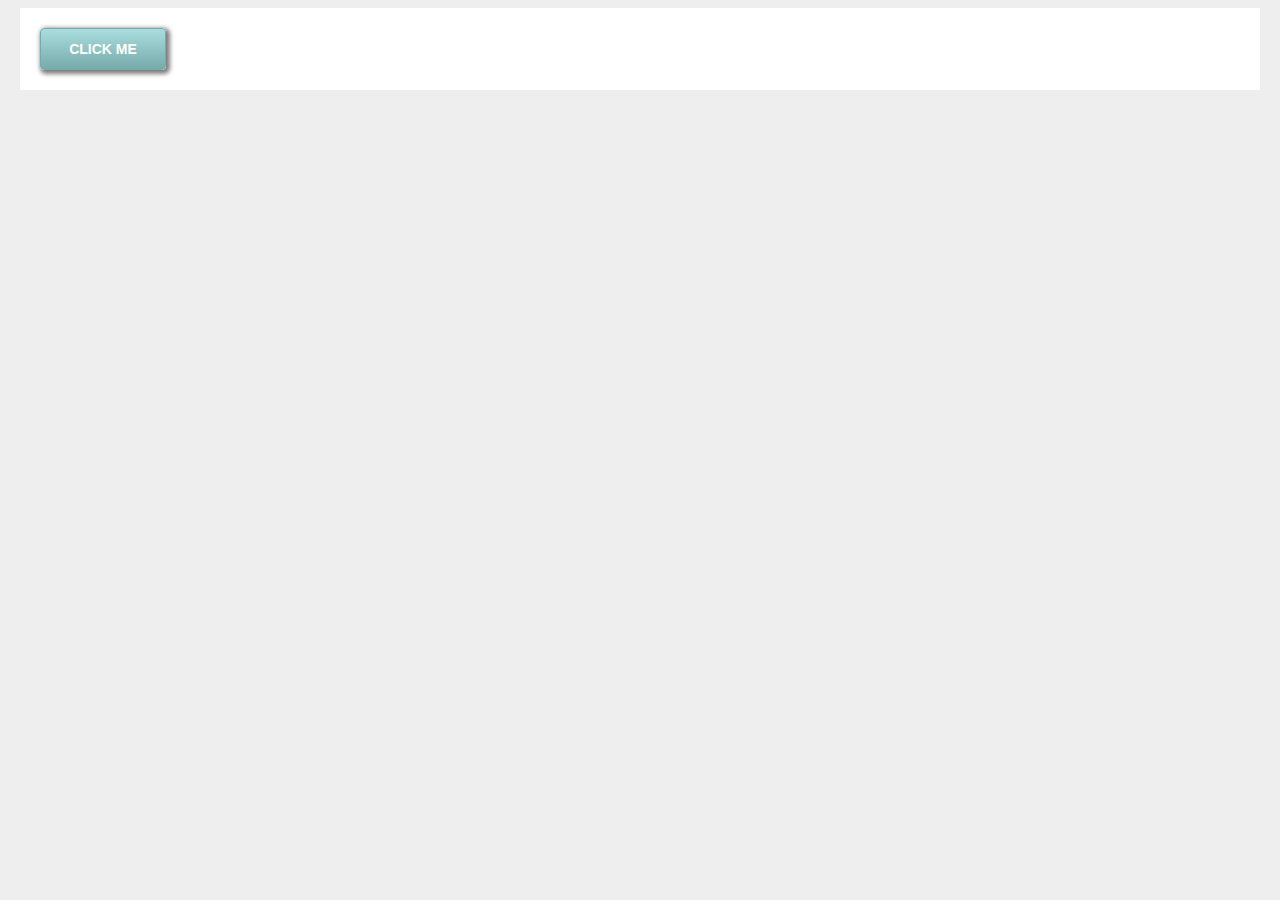
<file: course-1/index.html>
<!DOCTYPE html>
<html lang="en">

<head>
    <meta charset="UTF-8">
    <meta http-equiv="X-UA-Compatible" content="IE=edge">
    <link rel="stylesheet" type="text/css" href="css/syntax.css">
    <meta name="viewport" content="width=device-width,initial-scale=1">

    <title>CSS for Beginners</title>

    <style>
        body {
            background: #eee;
        }

        #main-content {
            background: #fff;
            width: 1200px;
            margin: 0 auto;
            height: 100%;
            padding: 20px;
        }
    </style>

</head>

<body>

    <div id="main-content">

        <div class="button">Click Me</div>

    </div>

</body>

</html>
</file>
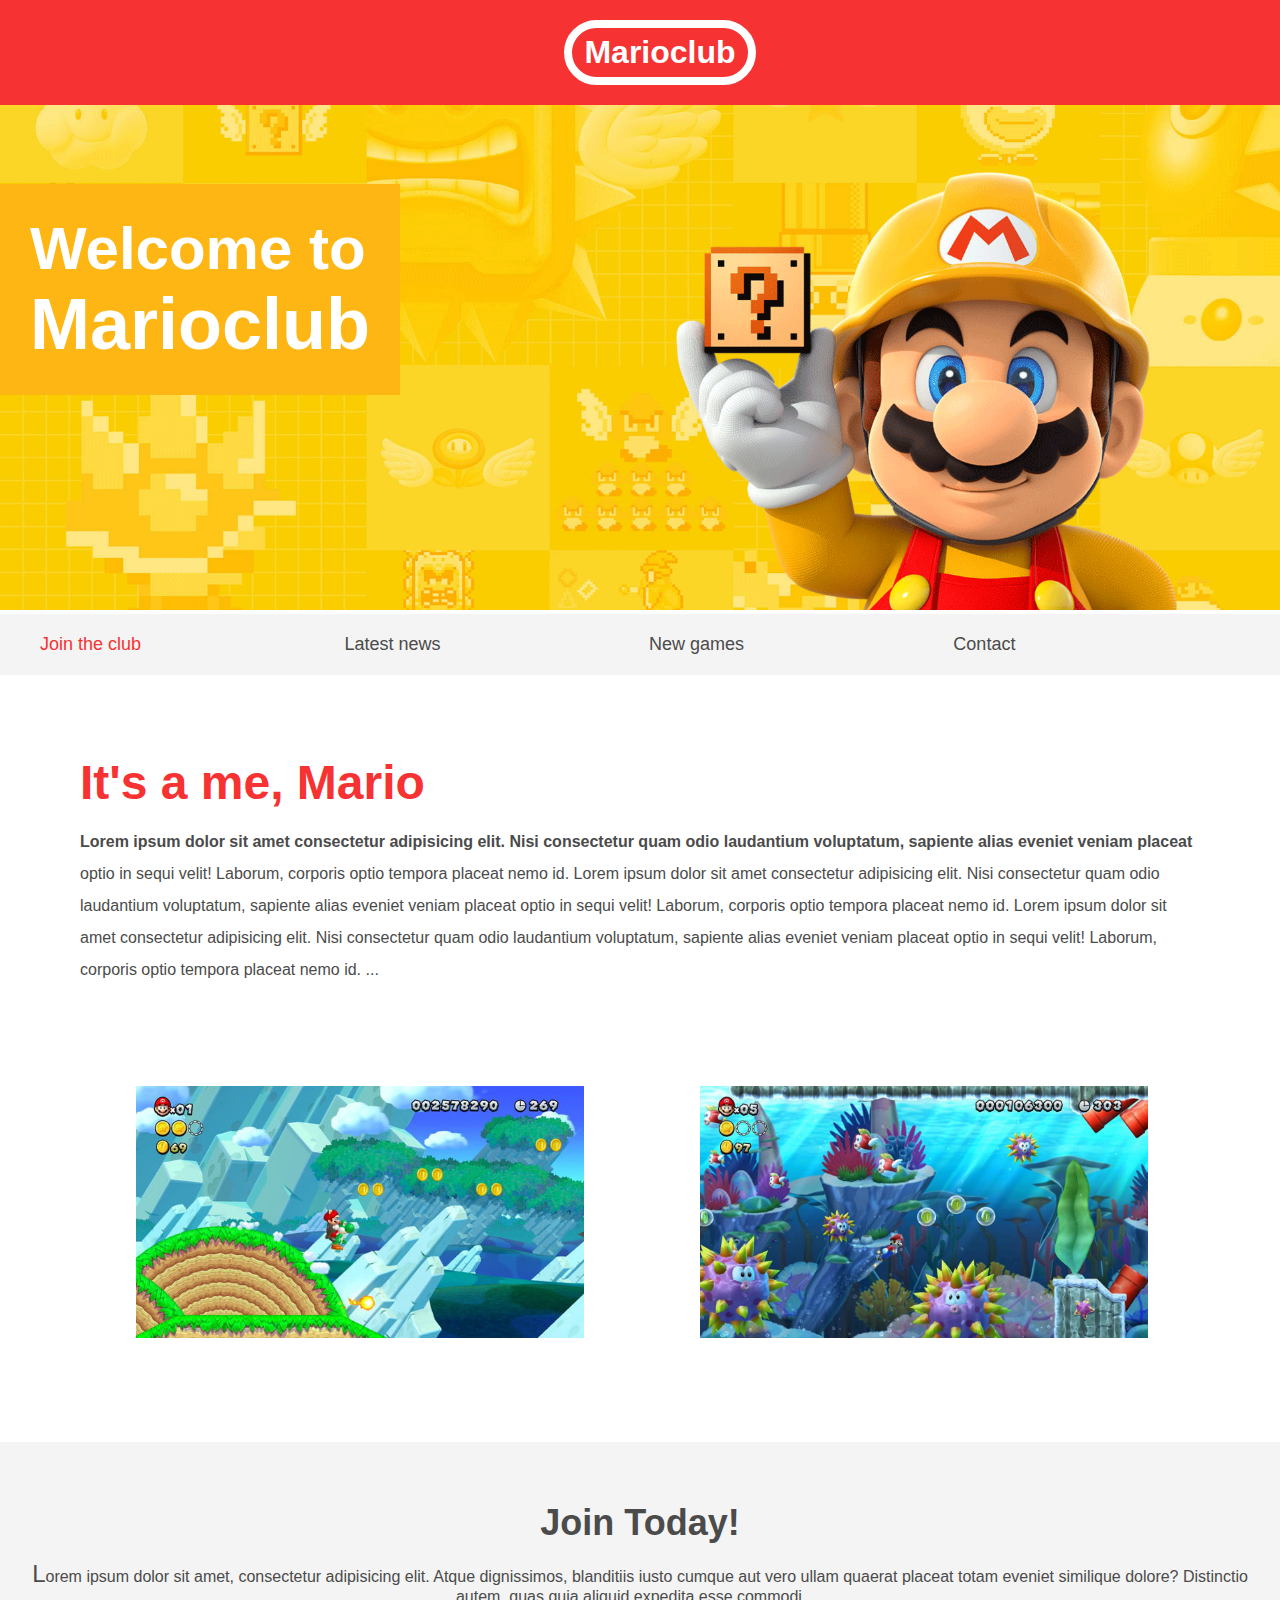
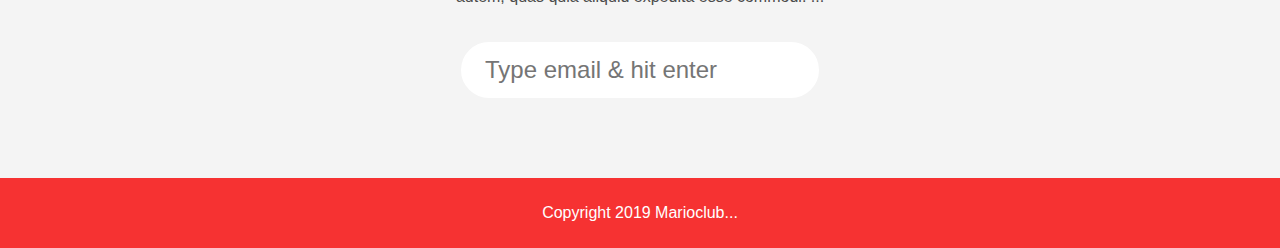
<file: course-2/index.html>
<!DOCTYPE html>
<html lang="en">
  <head>
    <meta charset="UTF-8" />
    <meta http-equiv="X-UA-Compatible" content="IE=edge" />
    <meta name="viewport" content="width=device-width, initial-scale=1.0" />
    <link rel="stylesheet" href="styles.css" />
    <title>CSS Basics</title>
  </head>
  <body>
    <header>
      <h1>Marioclub</h1>
    </header>
    <section class="banner">
      <img src="img/banner.png" alt="macrioclub banner" />
      <div class="welcome">
        <h2>Welcome to <br /><span>Marioclub</span></h2>
      </div>
    </section>
    <nav class="main-nav">
      <ul>
        <li><a href="/join.html" class="join">Join the club</a></li>
        <li><a href="/news.html">Latest news</a></li>
        <li><a href="/games.html">New games</a></li>
        <li><a href="/comtact.html">Contact</a></li>
      </ul>
    </nav>
    <main>
      <article>
        <h2>It's a me, Mario</h2>
        <p>
          Lorem ipsum dolor sit amet consectetur adipisicing elit. Nisi
          consectetur quam odio laudantium voluptatum, sapiente alias eveniet
          veniam placeat optio in sequi velit! Laborum, corporis optio tempora
          placeat nemo id. Lorem ipsum dolor sit amet consectetur adipisicing
          elit. Nisi consectetur quam odio laudantium voluptatum, sapiente alias
          eveniet veniam placeat optio in sequi velit! Laborum, corporis optio
          tempora placeat nemo id. Lorem ipsum dolor sit amet consectetur
          adipisicing elit. Nisi consectetur quam odio laudantium voluptatum,
          sapiente alias eveniet veniam placeat optio in sequi velit! Laborum,
          corporis optio tempora placeat nemo id.
        </p>
      </article>
      <ul class="images">
        <li><img src="img/thumb-1.png" alt="mario thumb 1" /></li>
        <li><img src="img/thumb-2.png" alt="mario thumb 2" /></li>
      </ul>
    </main>
    <section class="join">
      <h2>Join Today!</h2>
      <p>
        Lorem ipsum dolor sit amet, consectetur adipisicing elit. Atque
        dignissimos, blanditiis iusto cumque aut vero ullam quaerat placeat
        totam eveniet similique dolore? Distinctio autem, quas quia aliquid
        expedita esse commodi.
      </p>
      <form>
        <input
          type="email"
          name="email"
          placeholder="Type email & hit enter"
          required
        />
      </form>
    </section>
    <footer>
      <p class="copyright">Copyright 2019 Marioclub</p>
    </footer>
  </body>
</html>
</file>
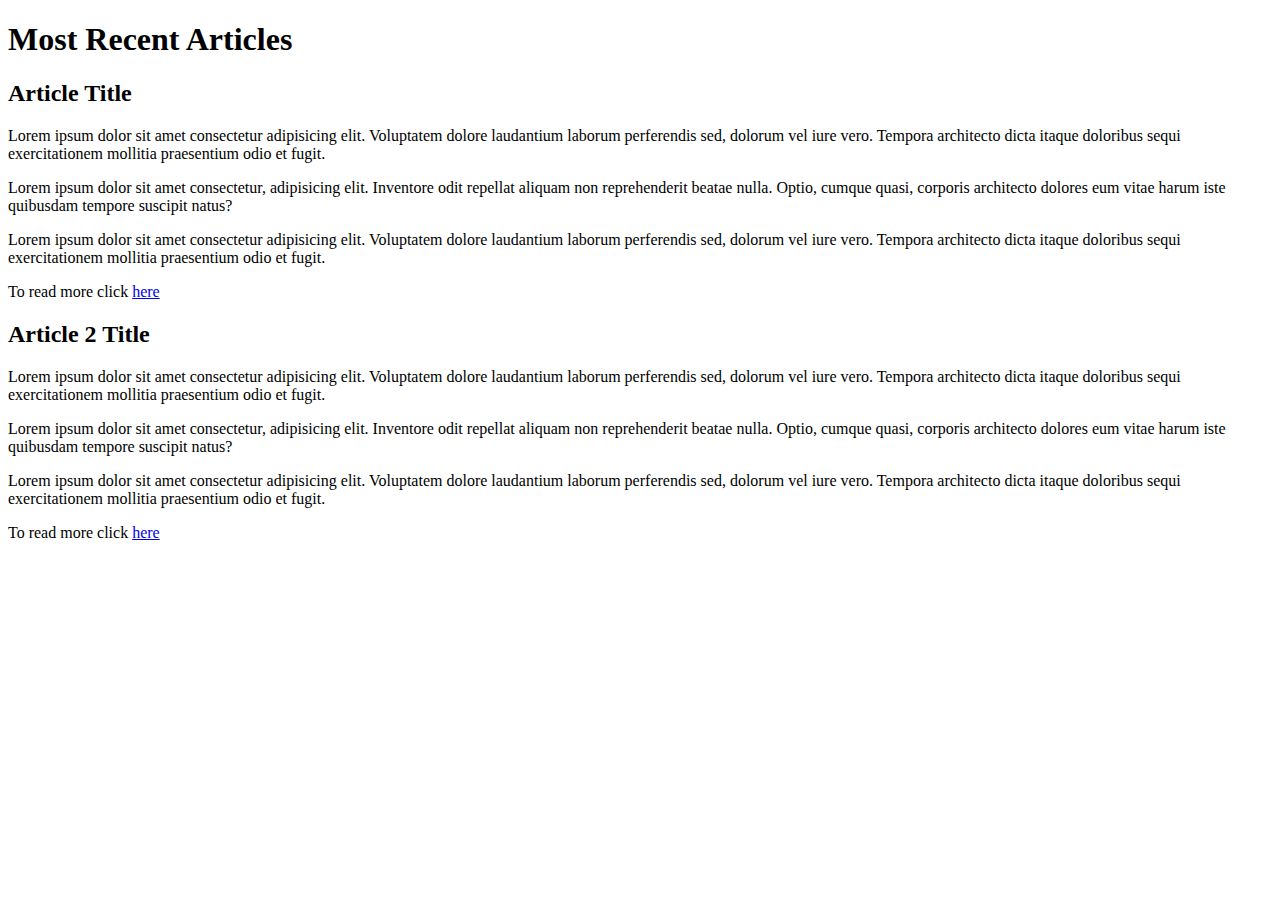
<file: course-1/articles.html>
<!DOCTYPE html>
<html lang="en">

<head>
    <meta charset="UTF-8">
    <meta http-equiv="X-UA-Compatible" content="IE=edge">
    <meta name="viewport" content="width=device-width, initial-scale=1.0">
    <link rel="stylesheet" type="text/css" href="css/syntax.css">
    <title>CSS for Beginners</title>
</head>

<body>

    <h1>Most Recent Articles</h1>

    <article>
        <h2>Article Title</h2>
        <p>Lorem ipsum dolor sit amet consectetur adipisicing elit. Voluptatem dolore laudantium laborum perferendis
            sed, dolorum vel iure vero. Tempora architecto dicta itaque doloribus sequi exercitationem mollitia
            praesentium odio et fugit.</p>
        <p>Lorem ipsum dolor sit amet consectetur, adipisicing elit. Inventore odit repellat aliquam non reprehenderit
            beatae nulla. Optio, cumque quasi, corporis architecto dolores eum vitae harum iste quibusdam tempore
            suscipit natus?</p>
        <p>Lorem ipsum dolor sit amet consectetur adipisicing elit. Voluptatem dolore laudantium laborum perferendis
            sed, dolorum vel iure vero. Tempora architecto dicta itaque doloribus sequi exercitationem mollitia
            praesentium odio et fugit.</p>
        <p>To read more click <a href="#">here</a></p>
    </article>

    <article>
        <h2>Article 2 Title</h2>
        <p>Lorem ipsum dolor sit amet consectetur adipisicing elit. Voluptatem dolore laudantium laborum perferendis
            sed, dolorum vel iure vero. Tempora architecto dicta itaque doloribus sequi exercitationem mollitia
            praesentium odio et fugit.</p>
        <p>Lorem ipsum dolor sit amet consectetur, adipisicing elit. Inventore odit repellat aliquam non reprehenderit
            beatae nulla. Optio, cumque quasi, corporis architecto dolores eum vitae harum iste quibusdam tempore
            suscipit natus?</p>
        <p>Lorem ipsum dolor sit amet consectetur adipisicing elit. Voluptatem dolore laudantium laborum perferendis
            sed, dolorum vel iure vero. Tempora architecto dicta itaque doloribus sequi exercitationem mollitia
            praesentium odio et fugit.</p>
        <p>To read more click <a href="#">here</a></p>
    </article>

</body>
</html>
</file>
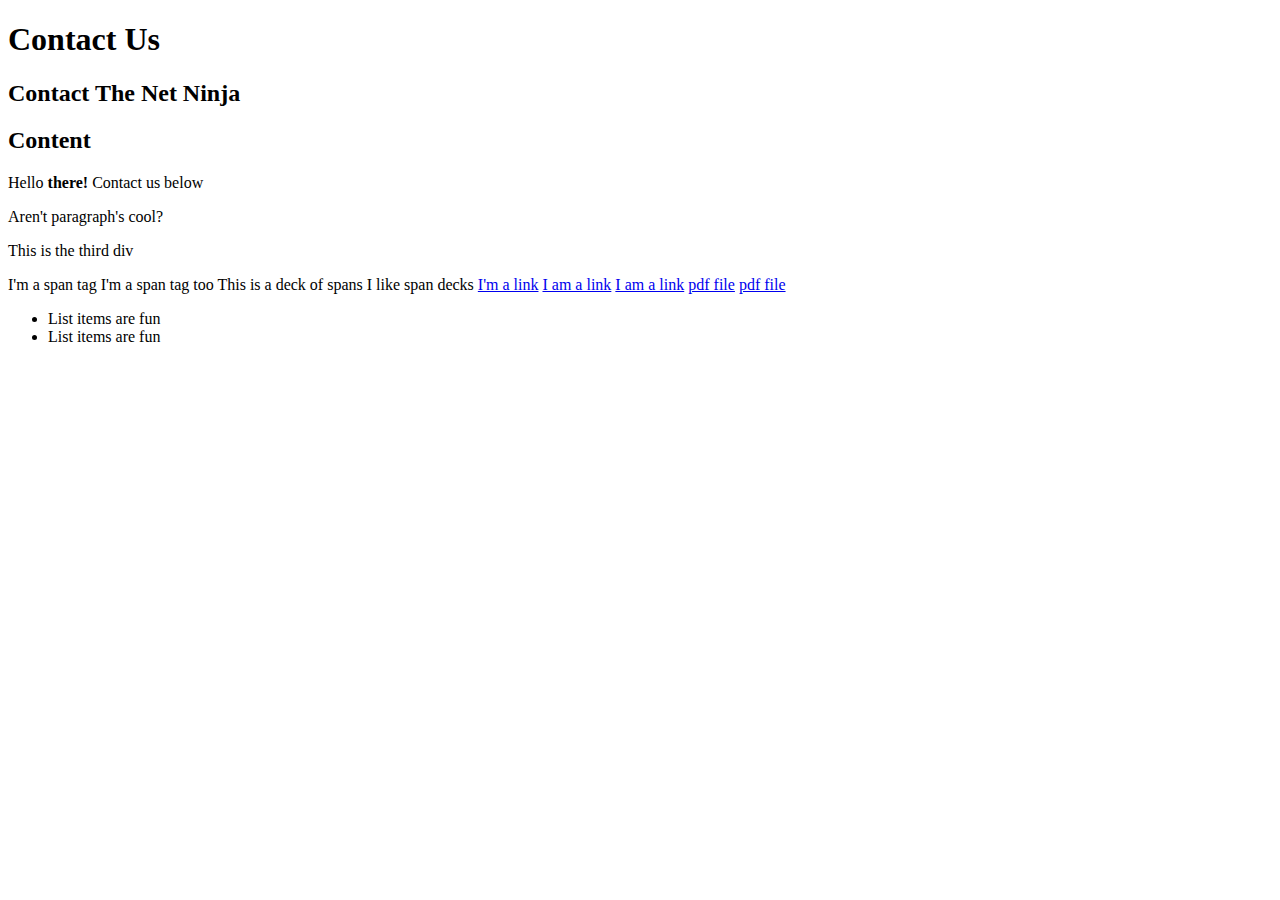
<file: course-1/contact.html>
<!DOCTYPE html>
<html lang="en">
<head>
    <meta charset="UTF-8">
    <meta http-equiv="X-UA-Compatible" content="IE=edge">
    <meta name="viewport" content="width=device-width, initial-scale=1.0">
    <link rel="stylesheet" type="text/css" href="css/syntax.css">
    <title>CSS for Beginners</title>
</head>

<body>
    
    <div id="header">
        <h1>Contact Us</h1>
        <h2>Contact The Net Ninja</h2>
    </div>

    <h2 id="content-header">Content</h2>

    <div id="main-content">
        <p>Hello <strong>there!</strong> Contact us below</p>
        <p class="test">Aren't paragraph's cool?</p>
    </div>

    <div>
    <p>This is the third div</p>
    </div>
    
    <span>I'm a span tag</span>
    <span class="deck halls">I'm a span tag too</span>
    <span class="deck">This is a deck of spans</span>
    <span class="deck">I like span decks</span>

    <a href="#">I'm a link</a>
    <a href="http://www.google.com" title="Google">I am a link</a>
    <a href="http://www.google.com" title="Search engine">I am a link</a>

    <a href="something.pdf">pdf file</a>
    <a href="something2.pdf">pdf file</a>
    
    <ul>
        <li>List items are fun</li>
        <li>List items are fun</li>
    </ul>

</body>
</html>
</file>
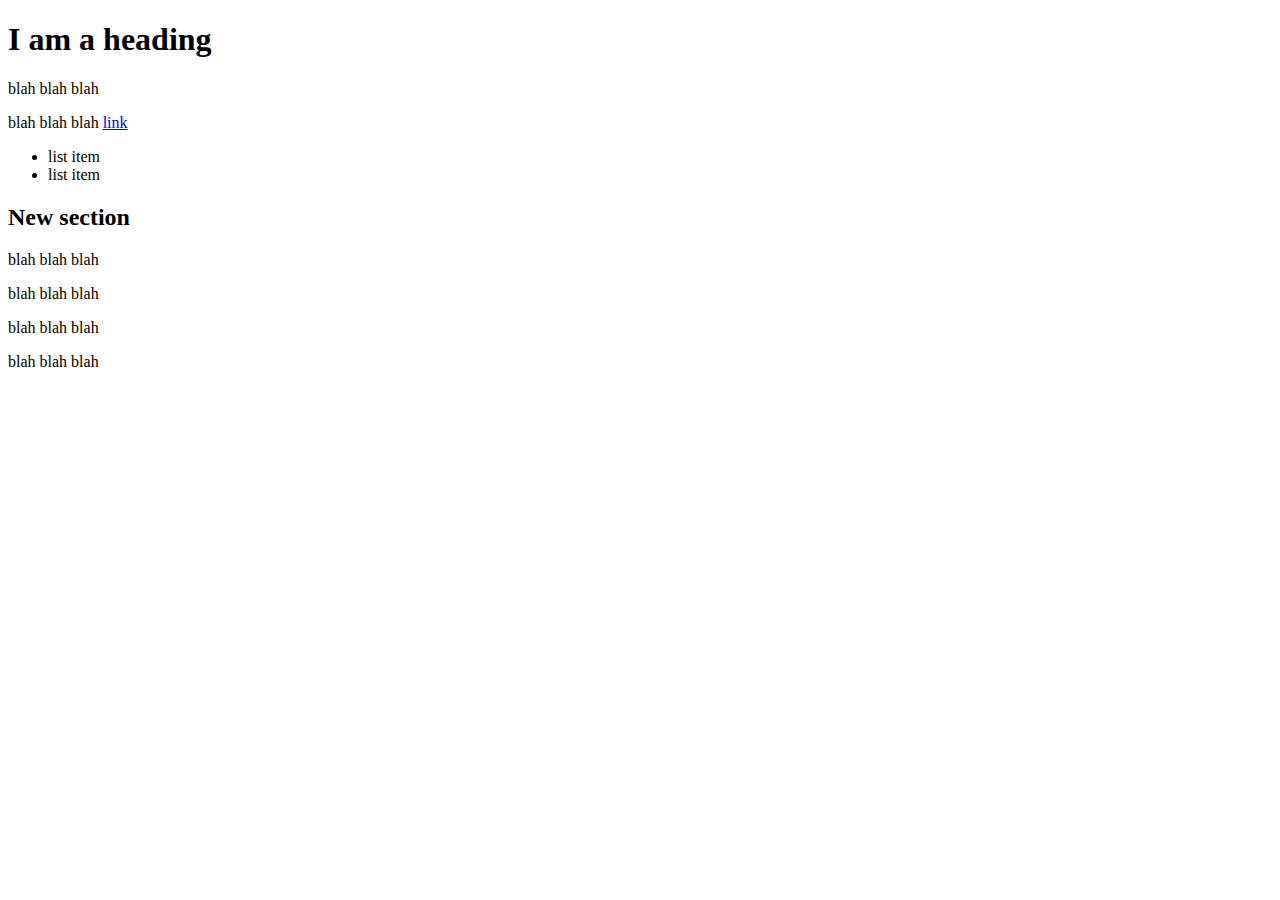
<file: course-1/lists.html>
<!DOCTYPE html>
<html lang="en">
<head>
    <meta charset="UTF-8">
    <meta http-equiv="X-UA-Compatible" content="IE=edge">
    <meta name="viewport" content="width=device-width, initial-scale=1.0">
    <link rel="stylesheet" type="text/css" href="css/syntax.css">
    <title>CSS for Beginners</title>
</head>

<body>
        
        <h1>I am a heading</h1>

        <article>
            <p>blah blah blah</p>
            <p>blah blah blah <a href="#">link</a></p>
        </article>
    </body>

    <ul>
        <li>list item</li>
        <li>list item</li>
    </ul>

    <h2>New section</h2>

    <p>blah blah blah</p>
    <p>blah blah blah</p>
    <p>blah blah blah</p>
    <p>blah blah blah</p>

</body>
</html>
</file>
<file: course-1/css/syntax.css>
.button{
    display: block;
    width: 100px;
    padding: 12px;
    border: 1px solid #77aaaa;
    font-family: Arial, Helvetica, sans-serif;
    font-weight: bold;
    text-transform: uppercase;
    color: #fff;
    font-size: 14px;
    text-align: center;
    border-radius: 4px;
    background: #aadddd;
    background: linear-gradient(180deg, #aadddd 0%, #77aaaa 100%);
    box-shadow: 2px 2px 4px 2px rgba(40, 40, 40, 0.6);
}

.button:hover{
    background: #77aaaa;
    background: linear-gradient(90deg, #aadddd 0%, #77aaaa 100%);
}
</file>
<file: course-2/styles.css>
body,
ul,
li,
h1,
h2,
a {
  margin: 0;
  padding: 0;
  font-family: Arial, Helvetica, sans-serif;
}

header {
  background-color: #f63232;
  padding: 20px;
  text-align: center;
  position: fixed;
  width: 100%;
  z-index: 1;
  top: 0;
  left: 0;
}
.banner {
  position: relative;
}

img {
  max-width: 100%;
}
.banner .welcome {
  background-color: #feb614;
  color: white;
  position: absolute;
  left: 0;
  top: 30%;
  padding: 30px;
}
.banner h2 {
  font-size: 74px;
}

.banner h2 span {
  font-size: 1.2em;
}

header h1 {
  color: white;
  border: 8px solid white;
  padding: 6px 12px;
  display: inline-block;
  border-radius: 36px;
}
nav {
  background-color: #f4f4f4;
  padding: 20px;
  position: sticky;
  top: 105px;
}

nav ul {
  white-space: nowrap;
  max-width: 1200px;
  margin: 0 auto;
}

nav li {
  width: 25%;
  display: inline-block;
  font-size: 24px;
}
nav li a {
  text-decoration: none;
  color: #4b4b4b;
}
nav li a.join {
  color: #f63232;
}
main {
  max-width: 100%;
  width: 1200px;
  margin: 80px auto;
  padding: 0 40px;
  box-sizing: border-box;
}
article h2 {
  color: #f63232;
  font-size: 48px;
}
article p {
  line-height: 2em;
  color: #4b4b4b;
}

.images {
  text-align: center;
  margin: 80px 0;
  white-space: nowrap;
}
.images li {
  display: inline-block;
  width: 40%;
  margin: 20px 5%;
}
.images li img {
  max-width: 100%;
}

section.join {
  background: #f4f4f4;
  text-align: center;
  padding: 60px 20px;
  color: #4b4b4b;
}
.join h2 {
  font-size: 36px;
}

form input {
  margin: 20px 0;
  padding: 10px 20px;
  font-size: 24px;
  border-radius: 28px;
  border: 4px solid white;
}

footer {
  background: #f63232;
  color: white;
  padding: 10px;
  text-align: center;
}

nav li a:hover {
  text-decoration: underline;
}
.images li:hover {
  position: relative;
  top: -4px;
}
form input:focus {
  border: 4px dashed #4b4b4b;
  outline: none;
}
form input:valid {
  border: 4px solid #71d300;
}
article p::first-line {
  font-weight: bold;
}
section.join p::first-letter {
  font-size: 1.5em;
}
p::selection {
  background-color: red;
  color: white;
}
p::after {
  content: "...";
}

@media screen and (max-width: 1400px) {
  .banner .welcome h2 {
    font-size: 60px;
  }
  nav li {
    font-size: 18px;
  }
}

@media screen and (max-width: 960px) {
  .banner .welcome h2 {
    font-size: 40px;
  }
}

@media screen and (max-width: 700px) {
  .banner .welcome {
    position: relative;
    text-align: center;
    padding: 10px;
  }
  .banner .welcome br {
    display: none;
  }
  .banner .welcome h2 {
    font-size: 25px;
  }
  .banner .welcome span {
    font-size: 1em;
  }
  .images li {
    width: 100%;
    margin: 20px auto;
    display: block;
  }
}

@media screen and (max-width: 560px) {
  nav li {
    font-size: 20px;
    position: relative;
    display: block;
    width: 100%;
    margin: 12px 0;
    text-align: center;
    /* border-bottom: 1px solid #f63232; */
  }
  body > header {
    position: relative;
  }
  body > nav {
    position: relative;
    top: 0;
  }
}
</file>
